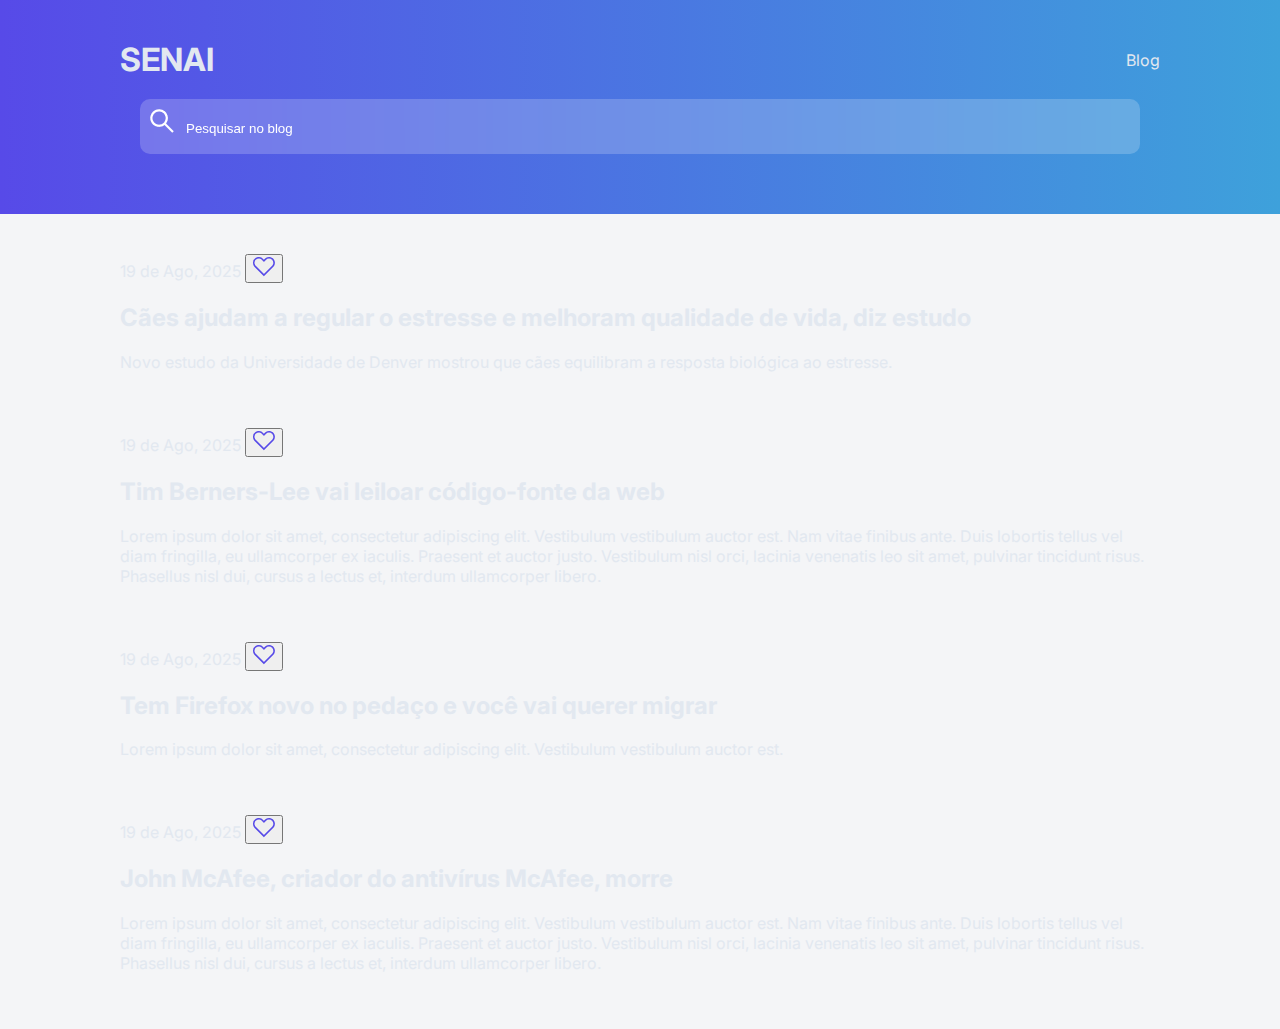
<file: index.html>
<!DOCTYPE html>
<html lang="pt-br">
<head>
    <meta charset="UTF-8">
    <meta name="viewport" content="width=device-width, initial-scale=1.0">
    <title>Blog SENAI</title>

    <link rel="stylesheet" href="style.css">

    <link rel="preconnect" href="https://fonts.googleapis.com">
    <link rel="preconnect" href="https://fonts.gstatic.com" crossorigin>
    <link href="https://fonts.googleapis.com/css2?family=Inter:ital,opsz,wght@0,14..32,100..900;1,14..32,100..900&display=swap" rel="stylesheet">

</head>
<body>
    <header>
            <nav class="header-content">
                <h1>SENAI</h1>
                <ul>
                    <li>
                        <a href="#">Blog</a>
                    </li>
                </ul>
            </nav>
            <div class="search-bar">
                <img class="search-barimg" src="images/lupa.png" alt="">
                <input type="text" placeholder="Pesquisar no blog">
            </div>
    </header>

    <main>
        <section class="articles">
            <articles class="articles-card">
                <div class="article-header">
                    <span class="date">19 de Ago, 2025</span>
                    <button class="btn-curtir">
                        <img src="images/coracao.png" alt="">
                    </button>
                </div>
                <a href="noticias.html" class="noticias-html">
                    <h2 class="article-title">Cães ajudam a regular o estresse e melhoram qualidade de vida, diz estudo</h2>
                    <p class="article-content">Novo estudo da Universidade de Denver mostrou que cães equilibram a resposta biológica ao estresse.</p>
                </a>
            </articles>

            <articles class="articles-card">
                <div class="article-header">
                    <span class="date">19 de Ago, 2025</span>
                    <button class="btn-curtir">
                        <img src="images/coracao.png" alt="">
                    </button>
                </div>
                <a href="" class="noticias-html">
                    <h2 class="article-title">Tim Berners-Lee vai leiloar código-fonte da web</h2>
                    <p class="article-content">Lorem ipsum dolor sit amet, consectetur adipiscing elit. Vestibulum vestibulum auctor est. Nam vitae finibus ante. Duis lobortis tellus vel diam fringilla, eu ullamcorper ex iaculis. Praesent et auctor justo. Vestibulum nisl orci, lacinia venenatis leo sit amet, pulvinar tincidunt risus. Phasellus nisl dui, cursus a lectus et, interdum ullamcorper libero.</p>
                </a>
            </articles>

            <articles class="articles-card">
                <div class="article-header">
                    <span class="date">19 de Ago, 2025</span>
                    <button class="btn-curtir">
                        <img src="images/coracao.png" alt="">
                    </button>
                </div>
                <a href="" class="noticias-html">
                    <h2 class="article-title">Tem Firefox novo no pedaço e você vai querer migrar</h2>
                    <p class="article-content">Lorem ipsum dolor sit amet, consectetur adipiscing elit. Vestibulum vestibulum auctor est.</p>
                </a>
            </articles>

            <articles class="articles-card">
                <div class="article-header">
                    <span class="date">19 de Ago, 2025</span>
                    <button class="btn-curtir">
                        <img src="images/coracao.png" alt="">
                    </button>
                </div>
                <a href="" class="noticias-html">
                    <h2 class="article-title">John McAfee, criador do antivírus McAfee, morre</h2>
                    <p class="article-content">Lorem ipsum dolor sit amet, consectetur adipiscing elit. Vestibulum vestibulum auctor est. Nam vitae finibus ante. Duis lobortis tellus vel diam fringilla, eu ullamcorper ex iaculis. Praesent et auctor justo. Vestibulum nisl orci, lacinia venenatis leo sit amet, pulvinar tincidunt risus. Phasellus nisl dui, cursus a lectus et, interdum ullamcorper libero.</p>
                </a>
            </articles>
        </section>
        
    </main>
</body>
</html>
</file>
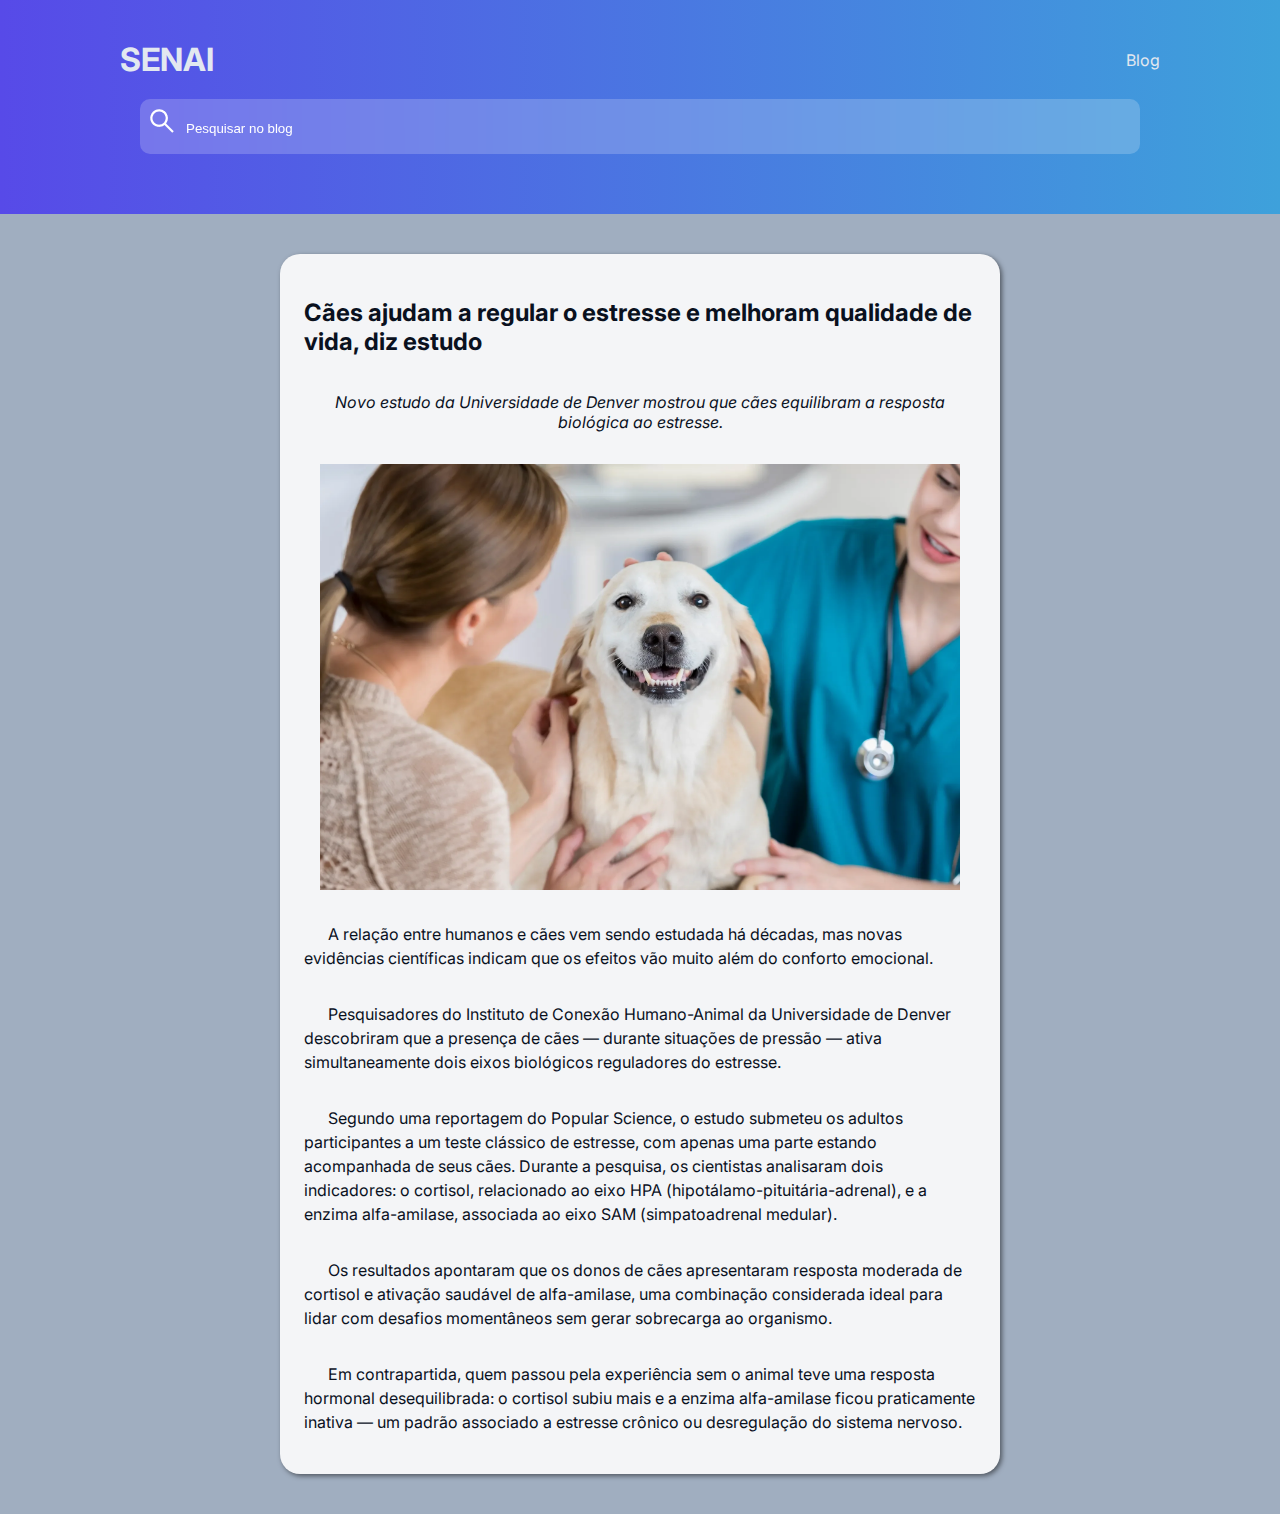
<file: noticias.html>
<!DOCTYPE html>
<html lang="pt-br">
<head>
    <meta charset="UTF-8">
    <meta name="viewport" content="width=device-width, initial-scale=1.0">
    <title>Blog SENAI</title>

    <link rel="stylesheet" href="style2.css">

    <link rel="preconnect" href="https://fonts.googleapis.com">
    <link rel="preconnect" href="https://fonts.gstatic.com" crossorigin>
    <link href="https://fonts.googleapis.com/css2?family=Inter:ital,opsz,wght@0,14..32,100..900;1,14..32,100..900&display=swap" rel="stylesheet">
</head>
<body>
<header>
    <nav class="header-content">
        <h1>SENAI</h1>
        <ul>
            <li>
                <a href="#">Blog</a>
            </li>
        </ul>
    </nav>
    <div class="search-bar">
        <img class="search-barimg" src="images/lupa.png" alt="">
        <input type="text" placeholder="Pesquisar no blog">
    </div>
</header>

<main>
    <article class="articles">
        <h2>Cães ajudam a regular o estresse e melhoram qualidade de vida, diz estudo</h2>
        <p class="news-highlight">Novo estudo da Universidade de Denver mostrou que cães equilibram a resposta biológica ao estresse.</p>
        <img class="cão-img" src="images/cachorro.webp" alt="">
        <p class="news-body">A relação entre humanos e cães vem sendo estudada há décadas, mas novas evidências científicas indicam que os efeitos vão muito além do conforto emocional.</p>
        <p class="news-body">Pesquisadores do Instituto de Conexão Humano-Animal da Universidade de Denver descobriram que a presença de cães — durante situações de pressão — ativa simultaneamente dois eixos biológicos reguladores do estresse.</p>
        <p class="news-body">Segundo uma reportagem do Popular Science, o estudo submeteu os adultos participantes a um teste clássico de estresse, com apenas uma parte estando acompanhada de seus cães. Durante a pesquisa, os cientistas analisaram dois indicadores: o cortisol, relacionado ao eixo HPA (hipotálamo-pituitária-adrenal), e a enzima alfa-amilase, associada ao eixo SAM (simpatoadrenal medular).</p>
        <p class="news-body">Os resultados apontaram que os donos de cães apresentaram resposta moderada de cortisol e ativação saudável de alfa-amilase, uma combinação considerada ideal para lidar com desafios momentâneos sem gerar sobrecarga ao organismo.</p>
        <p class="news-body">Em contrapartida, quem passou pela experiência sem o animal teve uma resposta hormonal desequilibrada: o cortisol subiu mais e a enzima alfa-amilase ficou praticamente inativa — um padrão associado a estresse crônico ou desregulação do sistema nervoso.</p>
    </article>
</main>

</body>
</html>
</file>
<file: style.css>
*{
    box-sizing: border-box;
}

body{
    background-color: #f4f5f7;
    color: #e2e8f0;
    font-family: "Inter", "sans-serif";
    margin: 0;
    padding: 0;
}

a{
    color: inherit;
    text-decoration: none;
}

ul{
    list-style: none;
    padding: 0;
    margin: 0;
}

header{
    background: linear-gradient(90deg,rgba(87, 74, 232, 1) 0%, rgba(62, 161, 219, 1) 100%);
    padding: 40px 120px;
}

.header-content{
    display: flex;
    align-items: center;
    justify-content: space-between;
}

h1{
    font-family: 2em;
    margin: 0;
}

header nav ul{
    display: flex;
    gap: 12px;;
}

.search-bar{
    align-items: center;
    margin: 20px;
    padding: 10px;
    border-radius: 10px;
    background-color: rgba(255, 255, 255, 0.2);
    backdrop-filter: blur(10px);
    color: #0a111e;
}

.search-bar input{
    background-color: transparent;
    border: none;
    width: 95%;
    color: #fff;
    padding: 8px;
}

.search-bar input::placeholder{
    color: #fff;
}

.search-bar .search-icon{
    color: #a0aec0;
    padding: 5px;
}

.articles{
    display: flex;
    padding: 40px 120px;
    gap: 40px;
    flex-wrap: wrap;
}
</file>
<file: style2.css>
*{
    box-sizing: border-box;
}


body{
    background-color: #f3f5f7;
    color: #e2e8f0;
    font-family: "Inter", "sans-serif";
    margin: 0;
    padding: 0;
}

a{
    color: inherit;
    text-decoration: none;
}

ul{
    list-style: none;
    padding: 0;
    margin: 0;
}

header{
    background: linear-gradient(90deg,rgba(87, 74, 232, 1) 0%, rgba(62, 161, 219, 1) 100%);
    padding: 40px 120px;
}

.header-content{
    display: flex;
    align-items: center;
    justify-content: space-between;
}

h1{
    font-family: 2em;
    margin: 0;
}

header nav ul{
    display: flex;
    gap: 12px;;
}

.search-bar{
    align-items: center;
    margin: 20px;
    padding: 10px;
    border-radius: 10px;
    background-color: rgba(255, 255, 255, 0.2);
    backdrop-filter: blur(10px);
    color: #0a111e;
}

.search-bar input{
    background-color: transparent;
    border: none;
    width: 95%;
    color: #fff;
    padding: 8px;
}

.search-bar input::placeholder{
    color: #fff;
}

.search-bar .search-icon{
    color: #a0aec0;
    padding: 5px;
}

main{
    width: 100%;
    display: flex;
    justify-content: center;
    align-items: center;
    padding: 40px;
    background-color: #a0aec0;
}

article{
    background-color: #f4f5f7;
    padding: 24px;
    border-radius: 20px;
    box-shadow: 2px 2px 5px rgba(0, 0, 0, 0.5);
    display: flex;
    flex-direction: column;
    justify-content: center;
    align-items: center;
    width: 60%;
    color: #0a111e;
}

h2{
    font-style: 2em;
    font-weight: bolder;
}

.news-highlight{
    font-style: 1.5em;
    text-align: center;
    font-style: oblique;
}

.news-body{
    line-height: 1.5;
    text-indent: 24px;
}

.cão-img{
    width: 100%;
    padding: 16px;
}
</file>
